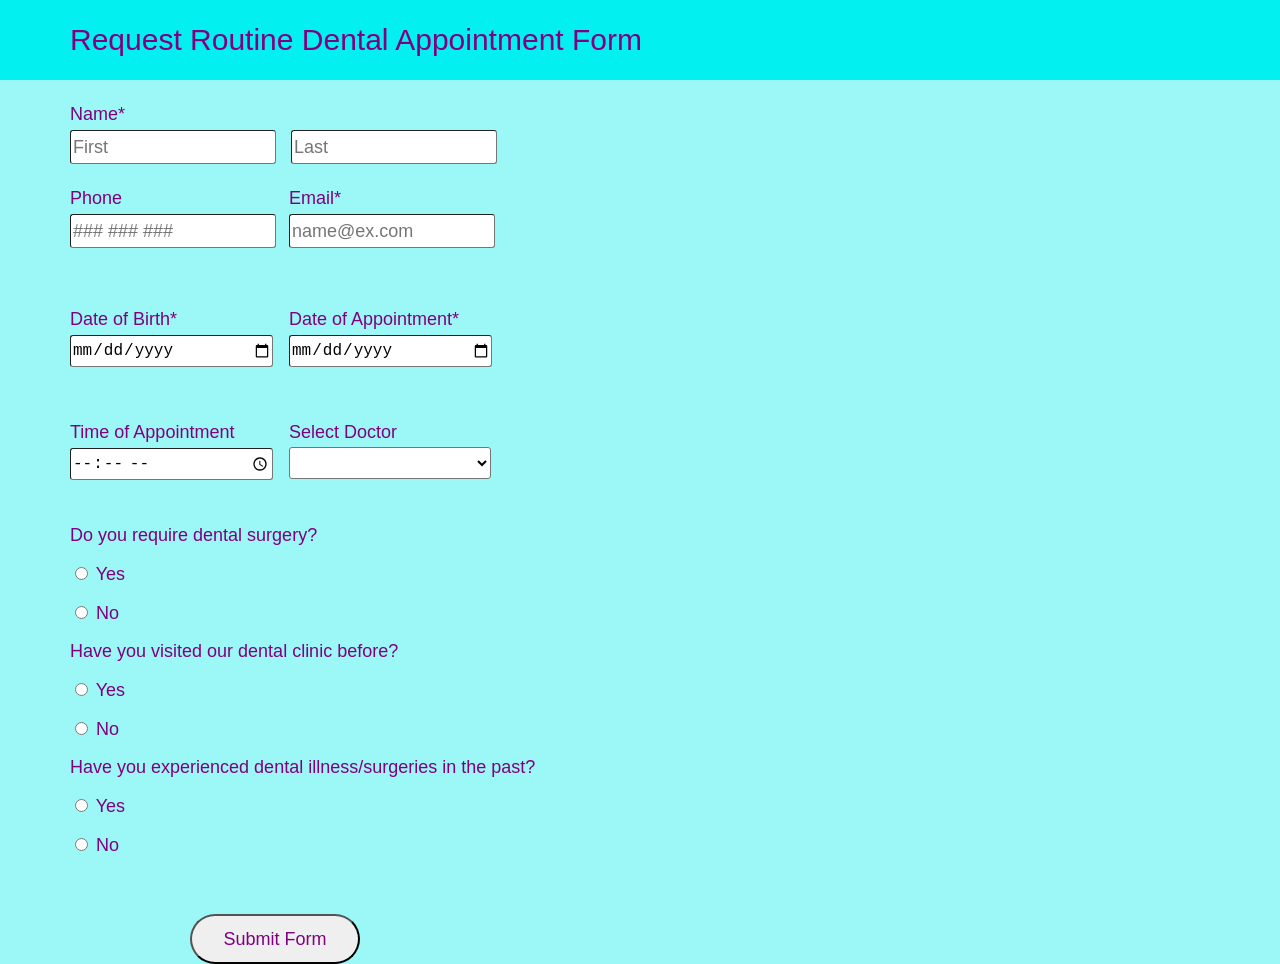
<file: assignment/Hospital_form_validation_with_local_storage/form.html>
<!DOCTYPE html>
<html lang="en">
<head>
    <meta charset="UTF-8">
    <meta http-equiv="X-UA-Compatible" content="IE=edge">
    <meta name="viewport" content="width=device-width, initial-scale=1.0">
    <title>Document</title>
</head>
<body>
    <header>
        <div id="title">
            <h1 id="main_title">Request Routine Dental Appointment Form</h1>
        </div>
    </header>
    <form id="appointment_form">
        <div id="name">
            <label>Name*</label><br>
            <div id="f1">
                <div id="fn">
                    <input type="text" id="fname" placeholder="First"/>
                </div>
                <div id="ln">
                    <input type="text" id="lname" placeholder="Last" />
                </div>
            </div> 
        </div>
        <div id="phone_number">
            <label>Phone</label><br>
            <div id="pn">
                <input type="number" id="phone" maxlength="10" placeholder="### ### ###"/>
            </div>  
        </div>
        <div id="emailid">
            <label>Email*</label><br>
            <div id="ei">
                <input type="text" id="email" placeholder="name@ex.com"/>
            </div>
        </div>
        <br>
        <br>
        <br>
        <br>
        <br>
        <br>
        <br>
        <div id="date_of_birth">
            <label>Date of Birth*</label><br>
            <div id="db">
                <input type="date" id="dob" />
            </div>
        </div>
        <div id="date_of_appointment">
            <label>Date of Appointment*</label><br>
            <div id="da">
                <input type="date" id="doa" />
            </div>
        </div>
        <br>
        <br>
        <br>
        <br>
        <br>
        <br>
        <div id="time_of_appointment">
            <label>Time of Appointment</label><br>
            <div id="ti">
                <input type="time" id="toa" />
            </div>
        </div>
        <div id="select_doctor">
            <label for="doctor">Select Doctor</label><br>
            <div id="selection">
                <select name="doctor" id="doctor">
                    <option value="default" selected disabled hidden>Select an Option</option>
                    <option value="MD">MD</option>
                    <option value="FH">FH</option>
                    <option value="KL">KL</option>
                    <option value="WP">WP</option>
                    <option value="TT">TT</option>
                </select>
            </div>
        </div>
        <br>
        <br>
        <br>
        <br>
        <br>
        <br>
        <div id="question1">
            <p>Do you require dental surgery?</p>
            <div id="q1y">
                <input type="radio" id="yes1" name="q1" value="Yes"/>
                <label for="yes1">Yes</label>
            </div>
            <div id="q1n">
                <input type="radio" id="no1" name="q1" value="No"/>
                <label for="no1">No</label>
            </div>  
        </div>
        <div id="question2">
            <p>Have you visited our dental clinic before?</p>
            <div id="q2y">
                <input type="radio" id="yes2" name="q2" value="Yes"/>
                <label for="yes2">Yes</label>
            </div>
            <div id="q2n">
                <input type="radio" id="no2" name="q2" value="No"/>
                <label for="no2">No</label>
            </div>   
        </div>
        <div id="question3">
            <p>Have you experienced dental illness/surgeries in the past?</p>
            <div id="q3y">
                <input type="radio" id="yes3" name="q3" value="Yes"/>
                <label for="yes3">Yes</label>
            </div>
            <div id="q3n">
                <input type="radio" id="no3" name="q3" value="No"/>
                <label for="no3">No</label>
            </div>
        </div>
        <small></small>
        <div id="sub">
            <input type="submit" id="submitform" placeholder="Submit" value="Submit"/>
        </div>
        
    </form>
</body>
<link href="./css/form.css" rel="stylesheet"/>
<script src="./js/form.js"></script>
</html>
</file>
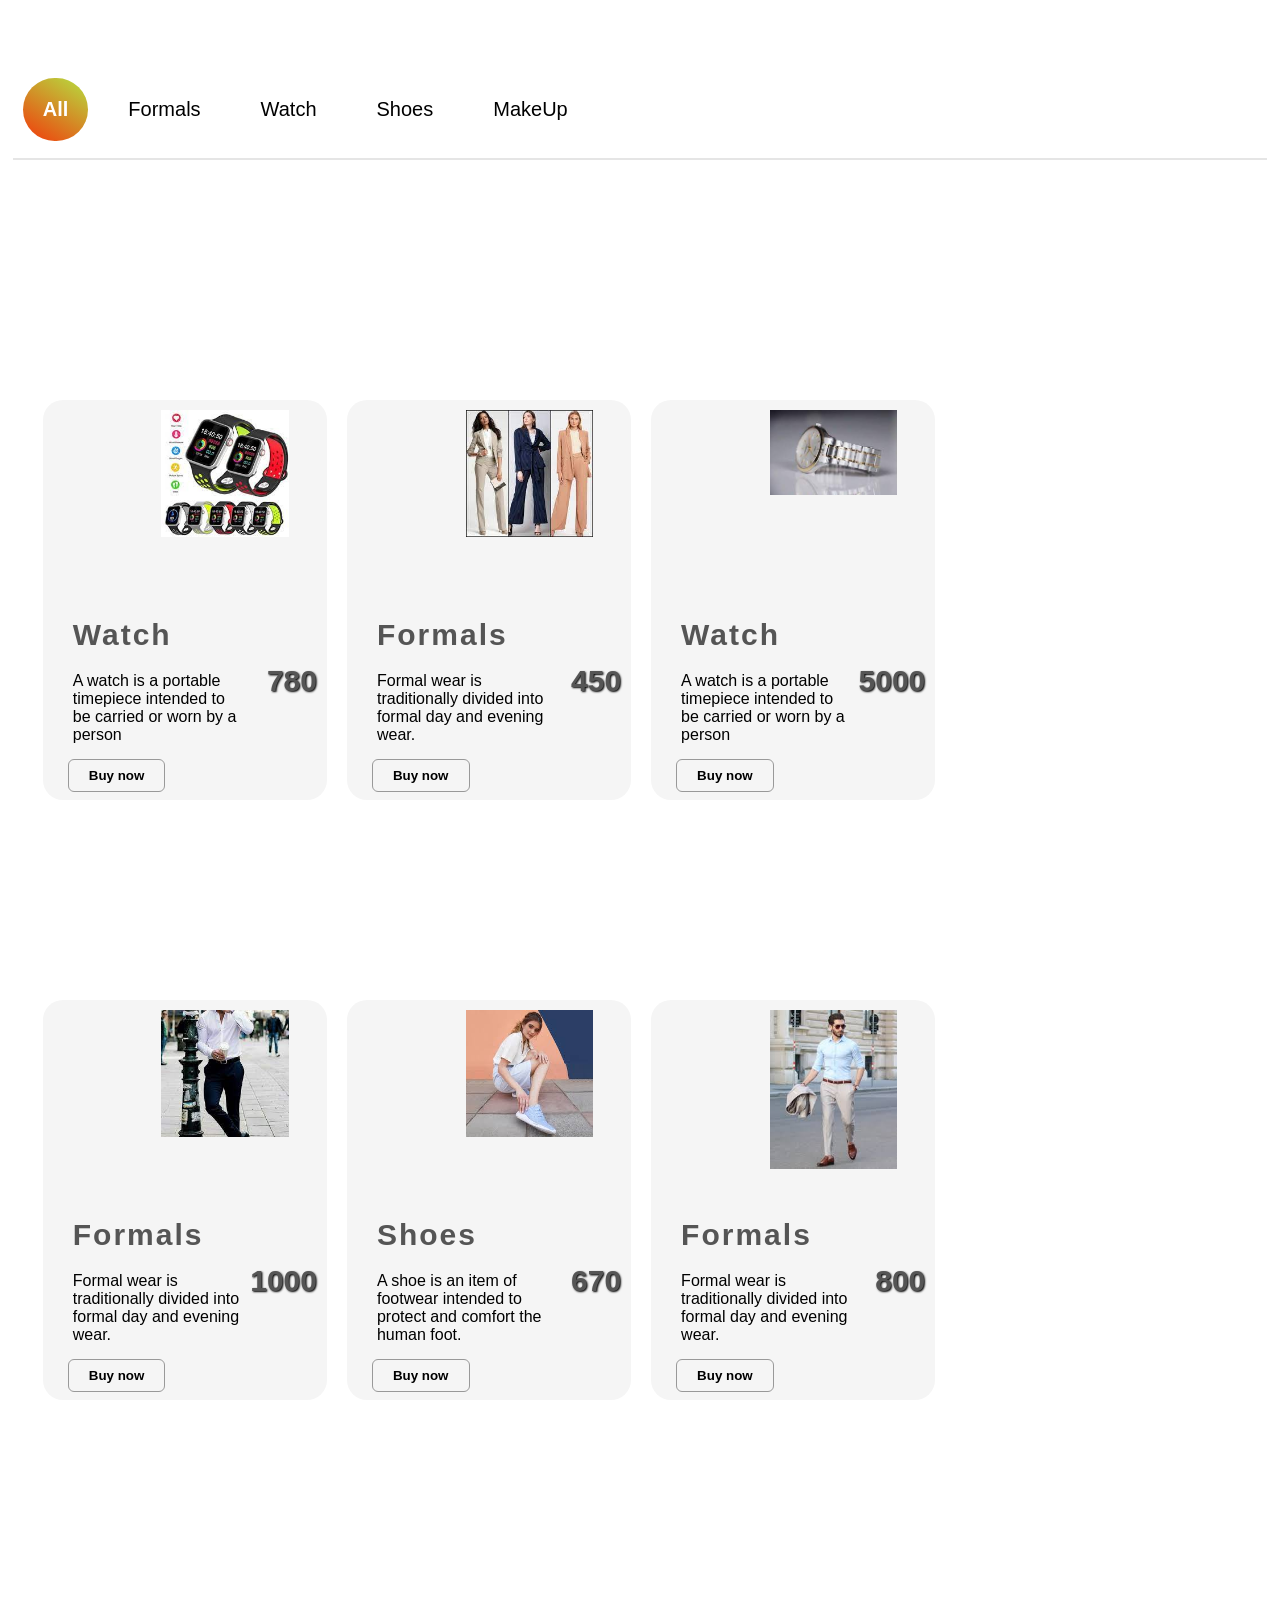
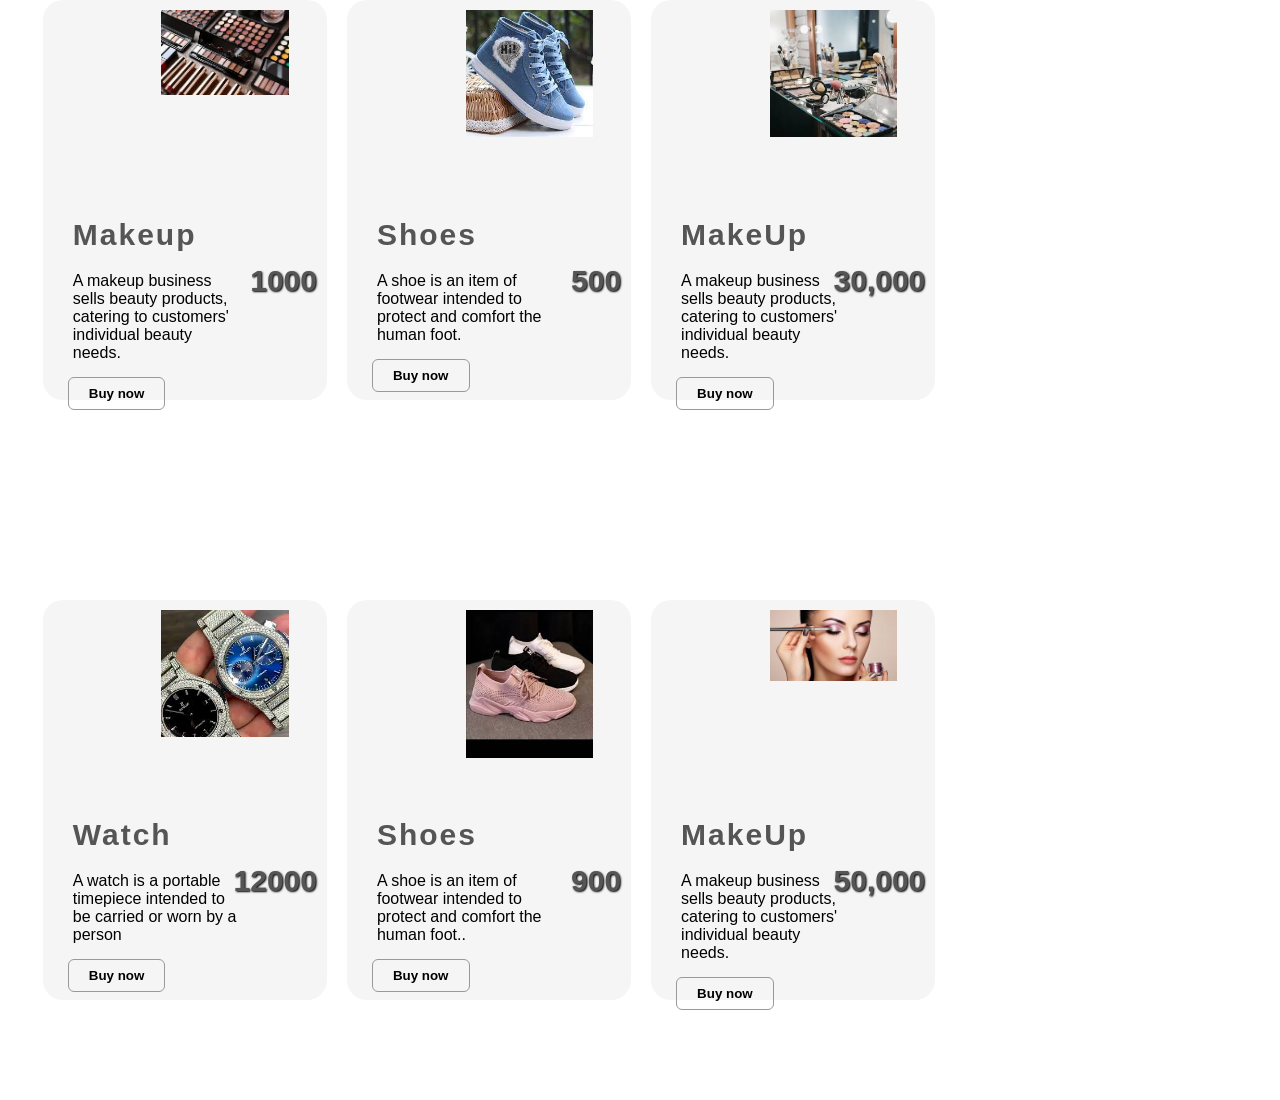
<file: assignment/product_view/flipkart.html>
<!DOCTYPE html>
<html lang="en">
<head>
	<meta charset="UTF-8">
	<title>Filter Product</title>
	<link rel="stylesheet"  href="flipkart.css">
</head>
<body>

	<main>
		<header>
			<ul class="indicator">
				<li data-filter="all" class="active"><a href="#">All</a></li>
				<li data-filter="formals"><a href="#">Formals</a></li>
				<li data-filter="Watch"><a href="#">Watch</a></li>
				<li data-filter="Shoes"><a href="#">Shoes</a></li>
				<li data-filter="makeup"><a href="#">MakeUp</a></li>
			</ul>
			
		</header>
		<div class="product-field">
			<ul class="items">
				<li data-category="" data-price="">
					<picture>
						<img src="images/watch1.jfif" alt="">
					</picture>
					<div class="detail">
						
						<strong>Watch</strong>
						<span>A watch is a portable timepiece intended to be carried or worn by a person</span>
						<small>Buy now</small>
					</div>
					<h4>780</h4>
				</li>
				<li data-category="" data-price="">
					<picture>
						<img src="images/formal1.jfif" alt="">
					</picture>
					<div class="detail">
						

						<strong>Formals</strong>
						<span>Formal wear is traditionally divided into formal day and evening wear.</span>
						<small>Buy now</small>
					</div>
					<h4>450</h4>
				</li>
				<li data-category="" data-price="">
					<picture>
						<img src="images/watch2.jfif" alt="">
					</picture>
					<div class="detail">
						
						<strong>Watch</strong>
						<span>A watch is a portable timepiece intended to be carried or worn by a person</span>
						<small>Buy now</small>
					</div>
					<h4>5000</h4>
				</li>
				<li data-category="" data-price="">
					<picture>
						<img src="images/formal2.jfif" alt="">
					</picture>
					<div class="detail">
						
						<strong>Formals</strong>
						<span>Formal wear is traditionally divided into formal day and evening wear.</span>
						<small>Buy now</small>
					</div>
					<h4>1000</h4>
				</li>
				<li data-category="" data-price="">
					<picture>
						<img src="images/shoe1.jfif" alt="">
					</picture>
					<div class="detail">
						
						<strong>Shoes</strong>
						<span>A shoe is an item of footwear intended to protect and comfort the human foot.</span>
						<small>Buy now</small>
					</div>
					<h4>670</h4>
				</li>
				<li data-category="" data-price="">
					<picture>
						<img src="images/formal3.jfif" alt="">
					</picture>
					<div class="detail">
						
						<strong>Formals</strong>
						<span>Formal wear is traditionally divided into formal day and evening wear.</span>
						<small>Buy now</small>
					</div>
					<h4>800</h4>
				</li>
				<li data-category="" data-price="">
					<picture>
						<img src="images/m1.jfif" alt="">
					</picture>
					<div class="detail">
						
						<strong>Makeup</strong>
						<span>A makeup business sells beauty products, catering to customers' individual beauty needs.</span>
						<small>Buy now</small>
					</div>
					<h4>1000</h4>
				</li>
				<li data-category="" data-price="">
					<picture>
						<img src="images/shoe2.jfif" alt="">
					</picture>
					<div class="detail">
						
						<strong>Shoes</strong>
						<span>A shoe is an item of footwear intended to protect and comfort the human foot.</span>
						<small>Buy now</small>
					</div>
					<h4>500</h4>
				</li>
				<li data-category="" data-price="">
					<picture>
						<img src="images/m2.jfif" alt="">
					</picture>
					<div class="detail">

						<strong>MakeUp</strong>
						<span>A makeup business sells beauty products, catering to customers' individual beauty needs.</span>
						<small>Buy now</small>
					</div>
					<h4>30,000</h4>
				</li>
				<li data-category="" data-price="">
					<picture>
						<img src="images/watch3.jfif" alt="">
					</picture>
					<div class="detail">

						<strong>Watch</strong>
						<span>A watch is a portable timepiece intended to be carried or worn by a person</span>
						<small>Buy now</small>
					</div>
					<h4>12000</h4>
				</li>
				<li data-category="" data-price="">
					<picture>
						<img src="images/shoe3.jfif" alt="">
					</picture>
					<div class="detail">

						<strong>Shoes</strong>
						<span>A shoe is an item of footwear intended to protect and comfort the human foot..</span>
						<small>Buy now</small>
					</div>
					<h4>900</h4>
				</li>
				<li data-category="" data-price="">
					<picture>
						<img src="images/m3.jfif" alt="">
					</picture>
					<div class="detail">

						<strong>MakeUp</strong>
						<span>A makeup business sells beauty products, catering to customers' individual beauty needs.</span>
						<small>Buy now</small>
					</div>
					<h4>50,000</h4>
				</li>
			</ul>
		</div>
	</main>
	
</body>
</html>
</file>
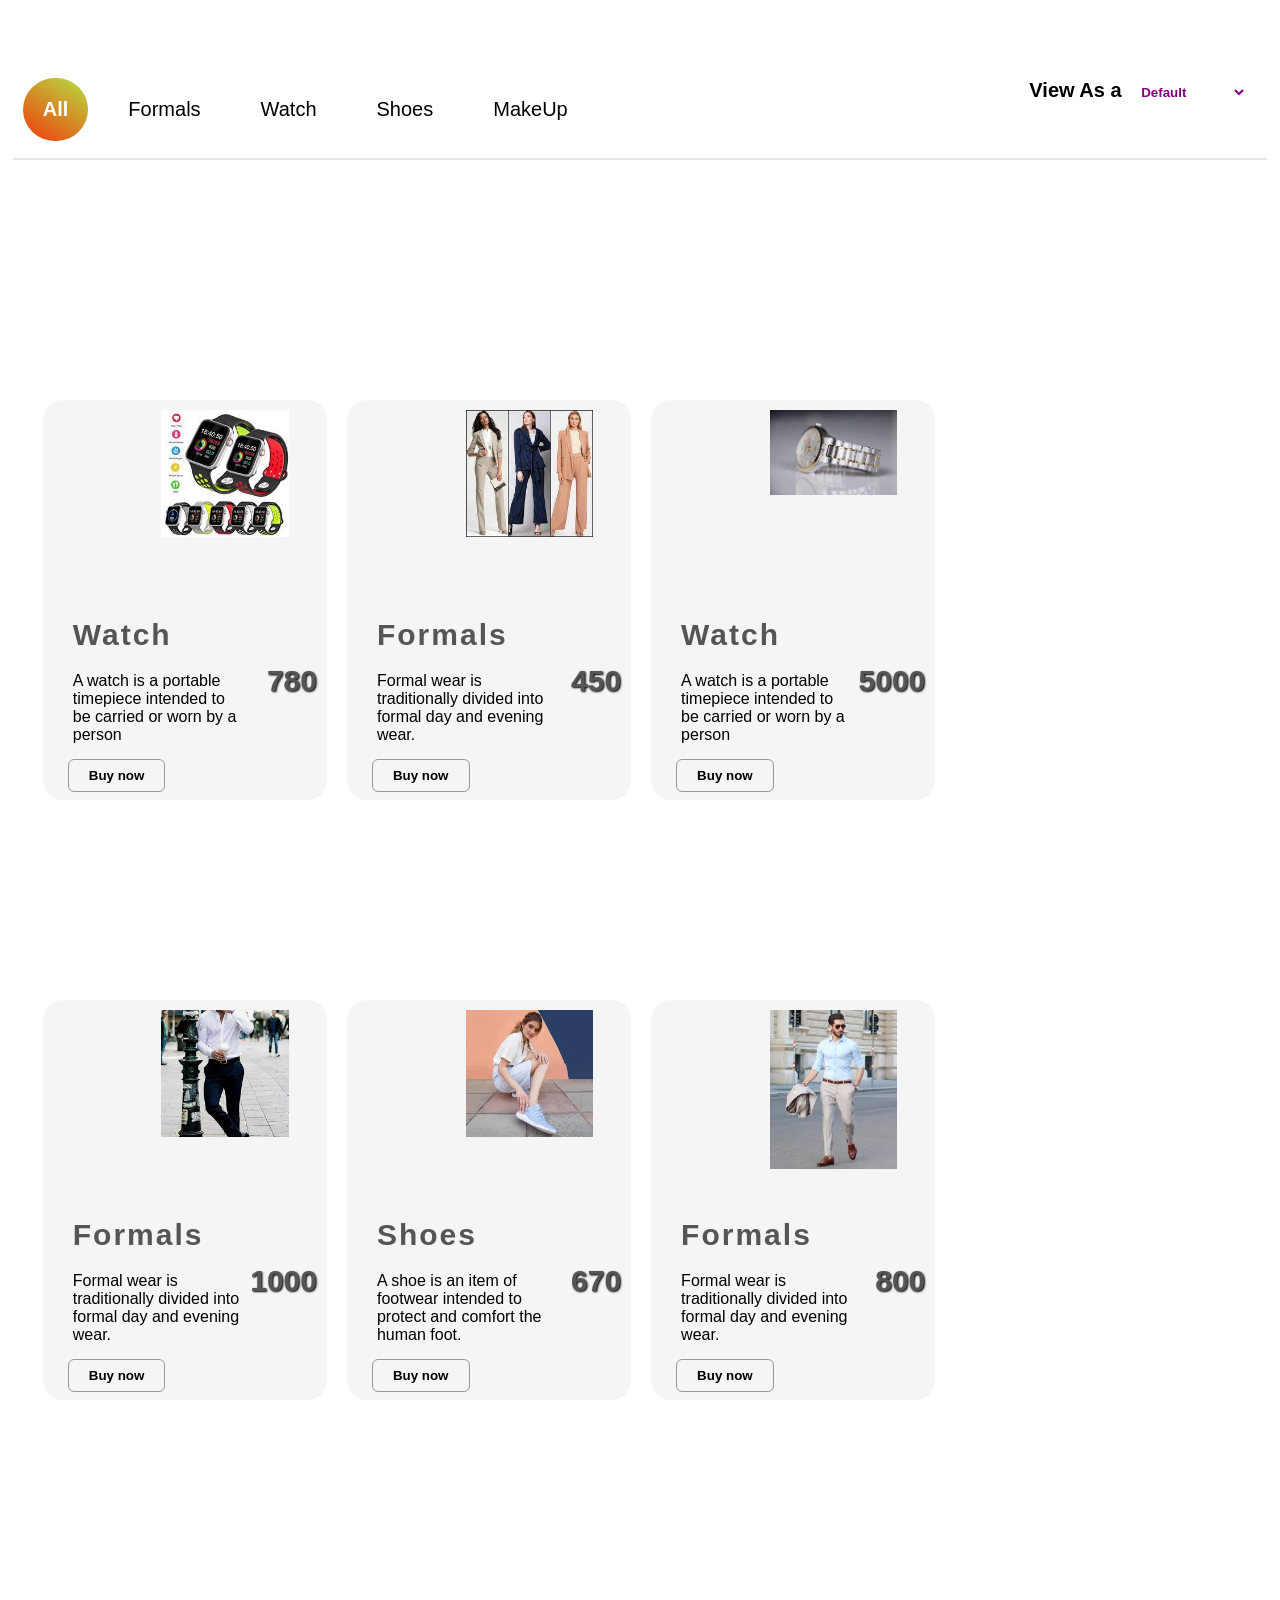
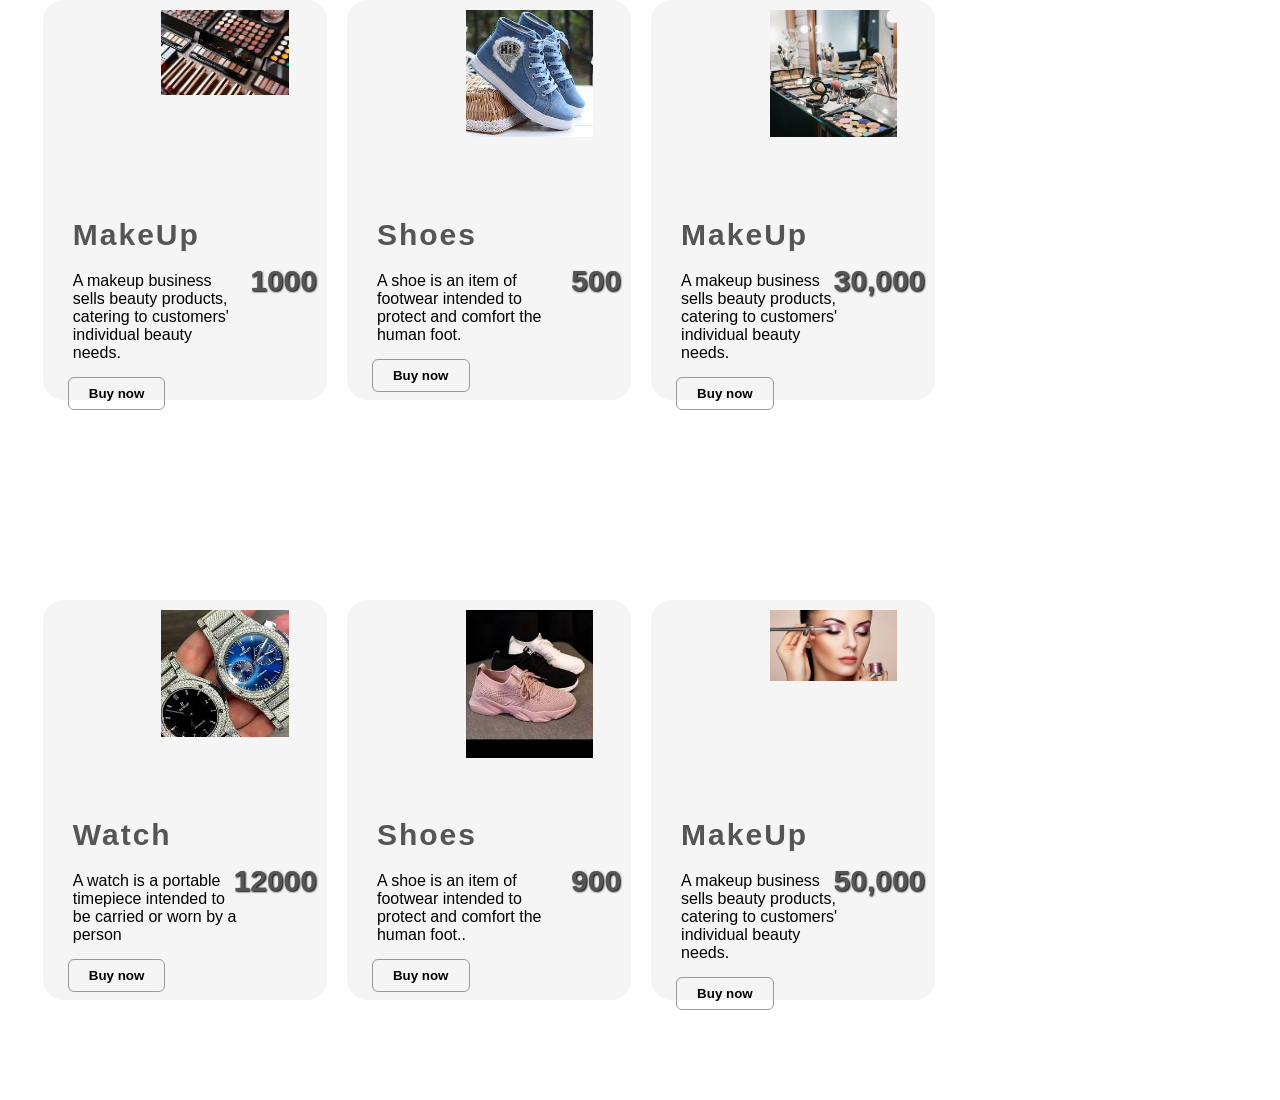
<file: assignment/product_view_sort/flipkart.html>
<!DOCTYPE html>
<html lang="en">
<head>
	<meta charset="UTF-8">
	<title>Filter Product</title>
	<link rel="stylesheet"  href="flipkart.css">
</head>
<body>

	<main>
		<header>
			<ul class="indicator">
				<li data-filter="all" class="active"><a href="#">All</a></li>
				<li data-filter="Formals"><a href="#">Formals</a></li>
				<li data-filter="Watch"><a href="#">Watch</a></li>
				<li data-filter="Shoes"><a href="#">Shoes</a></li>
				<li data-filter="MakeUp"><a href="#">MakeUp</a></li>
			</ul>
			<div class="filter-condition">
				<span>View As a</span>
				<select name="" id="select">
					<option value="Default">Default</option>
					<option value="LowToHigh">Low to high</option>
					<option value="HighToLow">High to low</option>
				</select>
			</div>
		</header>
		<div class="product-field">
			<ul class="items">
				<li data-category="" data-price="">
					<picture>
						<img src="images/watch1.jfif" alt="">
					</picture>
					<div class="detail">
						
						<strong>Watch</strong>
						<span>A watch is a portable timepiece intended to be carried or worn by a person</span>
						<small>Buy now</small>
					</div>
					<h4>780</h4>
				</li>
				<li data-category="" data-price="">
					<picture>
						<img src="images/formal1.jfif" alt="">
					</picture>
					<div class="detail">
						

						<strong>Formals</strong>
						<span>Formal wear is traditionally divided into formal day and evening wear.</span>
						<small>Buy now</small>
					</div>
					<h4>450</h4>
				</li>
				<li data-category="" data-price="">
					<picture>
						<img src="images/watch2.jfif" alt="">
					</picture>
					<div class="detail">
						
						<strong>Watch</strong>
						<span>A watch is a portable timepiece intended to be carried or worn by a person</span>
						<small>Buy now</small>
					</div>
					<h4>5000</h4>
				</li>
				<li data-category="" data-price="">
					<picture>
						<img src="images/formal2.jfif" alt="">
					</picture>
					<div class="detail">
						
						<strong>Formals</strong>
						<span>Formal wear is traditionally divided into formal day and evening wear.</span>
						<small>Buy now</small>
					</div>
					<h4>1000</h4>
				</li>
				<li data-category="" data-price="">
					<picture>
						<img src="images/shoe1.jfif" alt="">
					</picture>
					<div class="detail">
						
						<strong>Shoes</strong>
						<span>A shoe is an item of footwear intended to protect and comfort the human foot.</span>
						<small>Buy now</small>
					</div>
					<h4>670</h4>
				</li>
				<li data-category="" data-price="">
					<picture>
						<img src="images/formal3.jfif" alt="">
					</picture>
					<div class="detail">
						
						<strong>Formals</strong>
						<span>Formal wear is traditionally divided into formal day and evening wear.</span>
						<small>Buy now</small>
					</div>
					<h4>800</h4>
				</li>
				<li data-category="" data-price="">
					<picture>
						<img src="images/m1.jfif" alt="">
					</picture>
					<div class="detail">
						
						<strong>MakeUp</strong>
						<span>A makeup business sells beauty products, catering to customers' individual beauty needs.</span>
						<small>Buy now</small>
					</div>
					<h4>1000</h4>
				</li>
				<li data-category="" data-price="">
					<picture>
						<img src="images/shoe2.jfif" alt="">
					</picture>
					<div class="detail">
						
						<strong>Shoes</strong>
						<span>A shoe is an item of footwear intended to protect and comfort the human foot.</span>
						<small>Buy now</small>
					</div>
					<h4>500</h4>
				</li>
				<li data-category="" data-price="">
					<picture>
						<img src="images/m2.jfif" alt="">
					</picture>
					<div class="detail">

						<strong>MakeUp</strong>
						<span>A makeup business sells beauty products, catering to customers' individual beauty needs.</span>
						<small>Buy now</small>
					</div>
					<h4>30,000</h4>
				</li>
				<li data-category="" data-price="">
					<picture>
						<img src="images/watch3.jfif" alt="">
					</picture>
					<div class="detail">

						<strong>Watch</strong>
						<span>A watch is a portable timepiece intended to be carried or worn by a person</span>
						<small>Buy now</small>
					</div>
					<h4>12000</h4>
				</li>
				<li data-category="" data-price="">
					<picture>
						<img src="images/shoe3.jfif" alt="">
					</picture>
					<div class="detail">

						<strong>Shoes</strong>
						<span>A shoe is an item of footwear intended to protect and comfort the human foot..</span>
						<small>Buy now</small>
					</div>
					<h4>900</h4>
				</li>
				<li data-category="" data-price="">
					<picture>
						<img src="images/m3.jfif" alt="">
					</picture>
					<div class="detail">

						<strong>MakeUp</strong>
						<span>A makeup business sells beauty products, catering to customers' individual beauty needs.</span>
						<small>Buy now</small>
					</div>
					<h4>50,000</h4>
				</li>
			</ul>
		</div>
	</main>
	
</body>
</html>
<script  src="flipkart.js"></script>
</file>
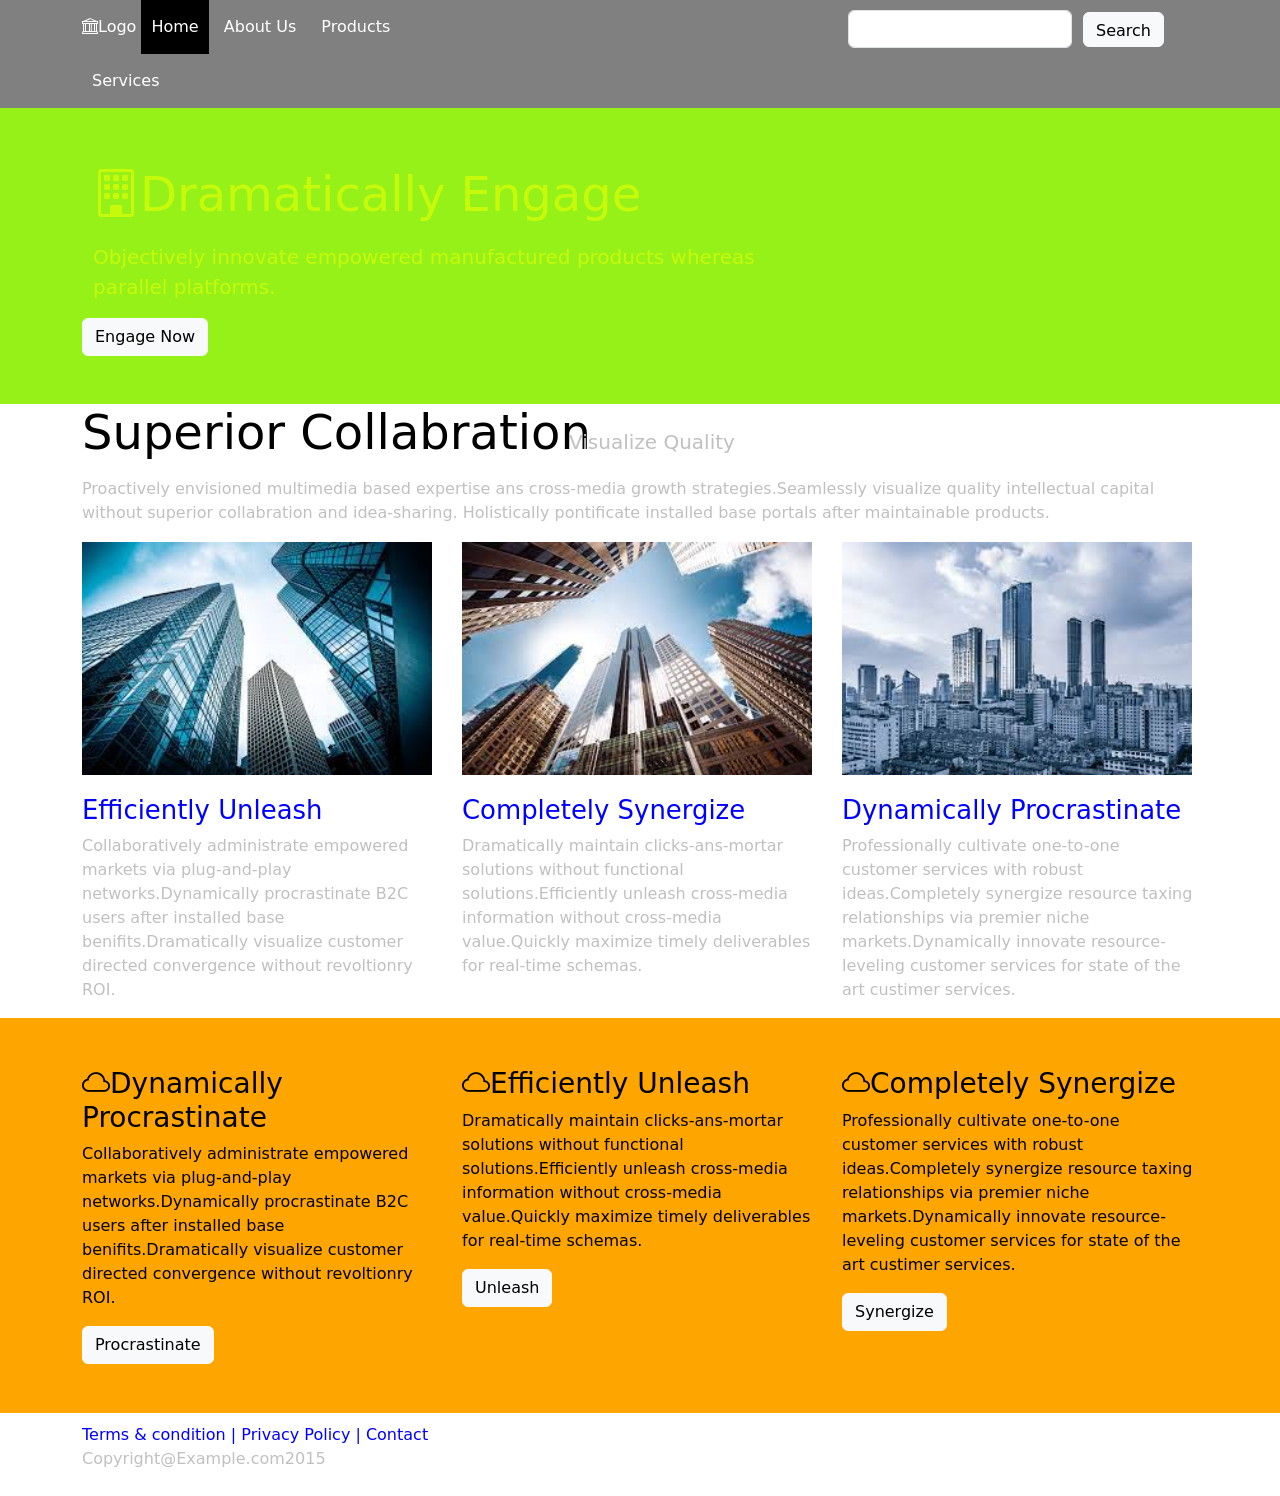
<file: assignment/template using bootstrap/template.html>
<!DOCTYPE html>
<html lang="en">

<head>
	<meta charset="UTF-8">
	<title>Template</title>
	<meta name="viewport" content="width=device-width, initial-scale=1, shrink-to-fit=no">
	<link href="https://stackpath.bootstrapcdn.com/font-awesome/4.7.0/css/font-awesome.min.css" rel="stylesheet"
		integrity="sha384-wvfXpqpZZVQGK6TAh5PVlGOfQNHSoD2xbE+QkPxCAFlNEevoEH3Sl0sibVcOQVnN" crossorigin="anonymous">

	<link href="https://cdn.jsdelivr.net/npm/bootstrap@5.2.0-beta1/dist/css/bootstrap.min.css" rel="stylesheet"
		integrity="sha384-0evHe/X+R7YkIZDRvuzKMRqM+OrBnVFBL6DOitfPri4tjfHxaWutUpFmBp4vmVor" crossorigin="anonymous">
	<link rel="stylesheet" href="https://cdn.jsdelivr.net/npm/bootstrap-icons@1.8.3/font/bootstrap-icons.css">
	<link rel="stylesheet" href="css/template.css">
</head>

<body>
	
	<div id="header">
		<div class="container">
			<div class="row">
				<div class="col-md-4">
					<ul id="menu">
						<i class="bi bi-bank"></i>Logo
						<li><a class="active" href="">Home</a></li>
						<li><a href="">About Us</a></li>
						<li><a href="">Products</a></li>
						<li><a href="">Services</a></li>
					</ul>
				</div>
				<div class="col-md-8">
					<div id="searchDiv">
						<input class="form-control" type="text" aria-label="Search">
						<button type="button" class="btn btn-light">Search</button>

					</div>
				</div>
			</div>
		</div>
	</div>

	<div id="banner" class="py-5">
		<div class="container">
			<div class="row">
				<div class="col-md-8 col-lg-8">
					<div class="banner-title">
						<h1 class="title"><i class="bi bi-building"></i>Dramatically Engage</h1>
						<p class="lead">Objectively innovate empowered manufactured products whereas parallel platforms.
						</p>
						<button type="button" class="btn btn-light">Engage Now</button>
					</div>
				</div>
			</div>
		</div>
	</div>



	<div id="body" class="container section">
		<div class="row">
			<div class="col-md-12">
				<h2 class="section-head">Superior Collabration</h2>
				<h3 class="sub-head">Visualize Quality</h3>
				<p>Proactively envisioned multimedia based expertise ans cross-media growth strategies.Seamlessly
					visualize quality intellectual capital without superior collabration and idea-sharing.
					Holistically pontificate installed base portals after maintainable products.</p>
			</div>


			<div class="col-md-8 col-lg-4">
				<div class="body-post">
					<img src="./images/block1.jfif" alt="">
					<h3><a href="#">Efficiently Unleash</a></h3>
					<p>Collaboratively administrate empowered markets via plug-and-play networks.Dynamically
						procrastinate B2C users after installed base benifits.Dramatically visualize customer directed
						convergence without revoltionry ROI.</p>
				</div>
			</div>
			<div class="col-md-8 col-lg-4">
				<div class="body-post">
					<img src="./images/block2.jfif" alt="">
					<h3><a href="#">Completely Synergize</a></h3>
					<p>Dramatically maintain clicks-ans-mortar solutions without functional solutions.Efficiently
						unleash cross-media information without cross-media value.Quickly maximize timely deliverables
						for real-time schemas.</p>
				</div>
			</div>
			<div class="col-md-8  col-lg-4">
				<div class="body-post">
					<img src="./images/block3.jfif" alt="">
					<h3><a href="#">Dynamically Procrastinate</a></h3>
					<p>Professionally cultivate one-to-one customer services with robust ideas.Completely synergize
						resource taxing relationships via premier niche markets.Dynamically innovate resource-leveling
						customer services for state of the art custimer services.
					</p>

				</div>
			</div>
		</div>
	</div>


	<div id="footer-sidebar">
		<div class="container">
			<div class="row">
				<div class="col-sm-8 col-md-4">
					<div class="footer-widget">
						<h3><i class="bi bi-cloud"></i>Dynamically Procrastinate</h3>
						<p>Collaboratively administrate empowered markets via plug-and-play networks.Dynamically
							procrastinate B2C users after installed base benifits.Dramatically visualize customer
							directed convergence without revoltionry ROI.</p>
						<button type="button" class="btn btn-light">Procrastinate</button>
					</div>
				</div>
				<div class="col-sm-8 col-md-4">
					<div class="footer-widget">
						<h3><i class="bi bi-cloud"></i>Efficiently Unleash</h3>
						<p>Dramatically maintain clicks-ans-mortar solutions without functional solutions.Efficiently
							unleash cross-media information without cross-media value.Quickly maximize timely
							deliverables for real-time schemas.</p>
						<button type="button" class="btn btn-light">Unleash</button>
					</div>
				</div>
				<div class="col-sm-8 col-md-4">
					<div class="footer-widget">
						<h3><i class="bi bi-cloud"></i>Completely Synergize</h3>
						<p>Professionally cultivate one-to-one customer services with robust ideas.Completely synergize
							resource taxing relationships via premier niche markets.Dynamically innovate
							resource-leveling customer services for state of the art custimer services.
						</p>
						<button type="button" class="btn btn-light">Synergize</button>

					</div>
				</div>
			</div>
		</div>
	</div>

	<div id="footer">
		<div class="container">
			<div class="row">
				<div class="col-md-6">Terms & condition | Privacy Policy | Contact
					<p>Copyright@Example.com2015</p>
				</div>
			</div>
		</div>
	</div>
	</div>
</body>

</html>
</file>
<file: assignment/Hospital_form_validation_with_local_storage/css/form.css>
html, body, div, span, applet, object, iframe,
h1, h2, h3, h4, h5, h6, p, blockquote, pre,
a, abbr, acronym, address, big, cite, code,
del, dfn, em, img, ins, kbd, q, s, samp,
small, strike, strong, sub, sup, tt, var,
b, u, i, center,
dl, dt, dd, ol, ul, li,
fieldset, form, label, legend,
table, caption, tbody, tfoot, thead, tr, th, td,
article, aside, canvas, details, embed, 
figure, figcaption, footer, header, hgroup, 
menu, nav, output, ruby, section, summary,
time, mark, audio, video {
	margin: 0;
	padding: 0;
	border: 0;
	font-size: 100%;
	font: inherit;
	vertical-align: baseline;
}
/* HTML5 display-role reset for older browsers */
article, aside, details, figcaption, figure, 
footer, header, hgroup, menu, nav, section {
	display: block;
}
body {
	line-height: 1;
}
ol, ul {
	list-style: none;
}
blockquote, q {
	quotes: none;
}
blockquote:before, blockquote:after,
q:before, q:after {
	content: '';
	content: none;
}
table {
	border-collapse: collapse;
	border-spacing: 0;
}

/* CSS Reset Ends Here */

body{
    font-family: Arial, Helvetica, sans-serif;
    background-color: rgb(156, 247, 247);
    font-size: large;
}

#title{
    width: auto;
    height: 80px;
    font-size: 30px;
    background-color: rgb(2, 240, 240);
}

#main_title{
    color: purple;
    padding: 25px 10px 10px 70px;
}

#name{
    padding-top: 25px ;
    padding-left: 70px;
    color: purple;
}

#f1,#pn,#ei,#db,#da,#ti{
    padding-top: 7px;
}

#fn,#ln{
    display: inline;

}

#selection{
    padding-top: 6px;
}

#ln{
    padding-left: 10px;
}

#fname,#lname,#phone,#email,#dob,#doa,#toa,#doctor{
    height:30px;
    width: 200px;
    border-width: 1px;
    border-radius: 3px;
    /* border-color: greenyellow; */
    font-size: large;
}

#doctor{
    height: 32px;
    width: 202px;
    background-color: white;
}

#phone_number,#date_of_birth,#time_of_appointment,#question1,#question2,#question3{
    padding-left: 70px;
}



#phone_number,#emailid{
    padding-top: 25px;
    color: purple;
    width: 219px;
    float: left;
}

#date_of_birth,#date_of_appointment,#time_of_appointment,#select_doctor{
    float: left;
    padding-top: 20px;
    color: purple;
    width: 219px;
}

#time_of_appointment,#select_doctor{
    padding-top: 25px;
}

#question1,#question2,#question3{
    padding-top: 20px;
    color: purple;
}
#q1y,#q1n,#q2y,#q2n,#q3y,#q3n{
    padding-top: 20px;
}

#sub{
    padding-top: 60px;
    padding-left: 190px;

}

#submitform{
    width:170px;
    height: 50px;
    border-radius: 30px;
    color: purple;
    font-size: large;
}

/* #phone{
    height:30px;
    width: 200px;
} */

.error{
    border-width: 3px;
    border-color: red;
    color: red;
}
</file>
<file: assignment/product_view/flipkart.css>
:root{
    --gra: linear-gradient(32deg, rgb(242, 57, 11), rgb(180, 225, 65));
}
*{
    padding: 0;
    margin: 0;
    box-sizing: border-box;
}
main{
    width: 98%;
    background: white;
    margin: 60px auto;
    font-family: sans-serif;
}
header{
    width: 100%;
    height: 100px;
    border-bottom: 2px solid #e5e5e5;
    display: flex;
    align-items: center;

}
header ul li{
    list-style: none;
    padding: 20px;
    margin: 10px;
    float: left;
    font-size: 20px;
    border-radius: 35px;

}
header ul li a{
    color: inherit;
    text-decoration: none;
}
header ul li.active{
    background: var(--gra);
}
header ul li.active a{
    color: white;
    font-weight: bold;
}
.filter-condition{
    padding: 20px;
    height: 100px;
    font-size: 20px;
    font-weight: bold;
}
.filter-condition select{
    width: 120px;
    padding: 0 0 0 10px;
    border: none;
    outline: none;
    font-weight: bold;
    color: purple;
    background: transparent;
    cursor: pointer;
}
.product-field{
    padding: 40px 20px;
}
.product-field ul{
    width: 100%;
    display: flex;
    flex-wrap: wrap;
}
.product-field ul li{
    list-style: none;
    width: 23.4%;
    height: 400px;
    
    background: whitesmoke;
    
    border-radius: 20px;
    padding: 10px;
    padding-top: 198px;
    margin: 200px 10px 0 10px;
    position: relative;
}
picture{
    padding: 5px;
    position: absolute;
    right: 0;
    bottom: 26%;
    width: 60%;
    height: 79%;
    border-radius: 15px 20px 0 20px;
    align-items: center;
    overflow: hidden;
}
picture img {
  width: 95%;
  z-index: 1;
  padding: 25px;
  padding-left: 0px;
}

.detail{
    width: 100%;
    height: 100%;
}

.detail > strong{
    display: inherit;
    margin: 20px;
    font-size: 30px;
    letter-spacing: 2px;
    color: #555;
}
.detail > span{
    display: inherit;
    padding: 0 20px;
    width: 80%;
}
.detail small{
    display: inline-block;
    padding: 8px 20px;
    margin: 15px;
    font-weight: bold;
    border-radius: 6px;
    border: 1px solid #999;
    cursor: pointer;
}
.detail small:hover{
        background: var(--gra);
        color: white;
        border-color: rgb(21, 124, 124);
}
li h4{
    position: absolute;
    right: 10px;
    top: 66%;
    font-size: 30px;
    color: #555;
    text-shadow: 1px 1px 2px black;
}
</file>
<file: assignment/product_view_sort/flipkart.css>
:root{
    --gra: linear-gradient(32deg, rgb(242, 57, 11), rgb(180, 225, 65));
}
*{
    padding: 0;
    margin: 0;
    box-sizing: border-box;
}
main{
    width: 98%;
    background: white;
    margin: 60px auto;
    font-family: sans-serif;
}
header{
    width: 100%;
    height: 100px;
    border-bottom: 2px solid #e5e5e5;
    display: flex;
    align-items: center;
    justify-content: space-between;
}
header ul li{
    list-style: none;
    padding: 20px;
    margin: 10px;
    float: left;
    font-size: 20px;
    border-radius: 35px;

}
header ul li a{
    color: inherit;
    text-decoration: none;
}
header ul li.active{
    background: var(--gra);
}
header ul li.active a{
    color: white;
    font-weight: bold;
}
.filter-condition{
    padding: 20px;
    height: 100px;
    font-size: 20px;
    font-weight: bold;
}
.filter-condition select{
    width: 120px;
    padding: 0 0 0 10px;
    border: none;
    outline: none;
    font-weight: bold;
    color: purple;
    background: transparent;
    cursor: pointer;
}
.product-field{
    padding: 40px 20px;
}
.product-field ul{
    width: 100%;
    display: flex;
    flex-wrap: wrap;
}
.product-field ul li{
    list-style: none;
    width: 23.4%;
    height: 400px;
    
    background: whitesmoke;
    
    border-radius: 20px;
    padding: 10px;
    padding-top: 198px;
    margin: 200px 10px 0 10px;
    position: relative;
}
picture{
    padding: 5px;
    position: absolute;
    right: 0;
    bottom: 26%;
    width: 60%;
    height: 79%;
    border-radius: 15px 20px 0 20px;
    align-items: center;
    overflow: hidden;
}
picture img {
  width: 95%;
  z-index: 1;
  padding: 25px;
  padding-left: 0px;
}

.detail{
    width: 100%;
    height: 100%;
}

.detail > strong{
    display: inherit;
    margin: 20px;
    font-size: 30px;
    letter-spacing: 2px;
    color: #555;
}
.detail > span{
    display: inherit;
    padding: 0 20px;
    width: 80%;
}
.detail small{
    display: inline-block;
    padding: 8px 20px;
    margin: 15px;
    font-weight: bold;
    border-radius: 6px;
    border: 1px solid #999;
    cursor: pointer;
}
.detail small:hover{
        background: var(--gra);
        color: white;
        border-color: rgb(21, 124, 124);
}
li h4{
    position: absolute;
    right: 10px;
    top: 66%;
    font-size: 30px;
    color: #555;
    text-shadow: 1px 1px 2px black;
}
</file>
<file: assignment/template using bootstrap/css/template.css>
#header {
	color: #fff;
	background: grey;
}

#searchDiv {
	float: right;
	padding: 10px 30px 0px 0px;
}

#searchText {
	height: 25px;
	width: 200px;
	border-radius: 4px;
	text-align: center;
	font-size: medium;
}

#searchButton {
	height: 31px;
	width: 60px;
	border-radius: 4px;
	font-size: medium;
}


#menu {
	list-style: none;
	margin: 0;
	padding: 0;
	float: left;


}

#menu li {
	display: inline-block;

}

#menu li a {
	color: #fff;
	padding: 15px 10px;
	display: block;
	text-decoration: none;
}


#menu .active {
	background-color: #000;

}

#menu li a:hover {
	background: #c0392b;
}

#banner {

	background-color: #96F119;
}

.banner-title {
	padding-top: 0px;

}

.banner-title h1 {

	display: inline-block;
	padding: 10px;
	color: #C6FA0A;
	font-size: -webkit-xxx-large;




}

.banner-title p.lead {
	color: #C6FA0A;
	padding: 0px;
	margin-left: 11px;

}

.sub-head {
	padding-left: 487px;
	margin-top: -39px;
	font-size: 20px;
	color: silver;
}





.section-head {

	text-decoration: none;
	color: #000;
	font-size: 3rem;
}

#searchDiv {
	display: flex;
}

.form-control {
	margin-right: 9px;
	width: 70%;
	margin-bottom: 5px;
}

#searchDiv button {
	margin: 2px;
	height: 35px;

}

.col-md-12 p {
	color: silver;
	font-size: medium;
	margin-bottom: 17px;
	margin-top: 23px;
}

.body-post img {

	width: 350px;
	height: auto;
	margin-bottom: 20px;
}

.body-post h3 {
	font-size: 1.35rem;
}

.body-post h3 a {
	color: blue;
	font-size: larger;
	text-decoration: none;
}

.body-post p {
	font-size: medium;
	color: silver;
}

#footer-sidebar {
	color: black;
	background: orange;
	padding: 49px 0;
}

.footer-widget {
	color: black;

}


#footer {
	color: black;
	background: white;
	padding: 10px 0;
}

#footer .col-md-6 {
	color: blue;
}

#footer p {
	color: silver;
	margin-bottom: 15px;
}

@media (max-width: 992px) {
	.body-post {
		margin-bottom: 30px;
	}

}

@media (max-width: 768px) {

	#menu {
		text-align: center;
	}

	.banner-title {
		padding-top: 0;
	}

	.banner-title h1 {
		font-size: 1.7rem;
	}
	.sub-head{
		text-align: center;
	}

	.footer-widget {
		margin-bottom: 20px;
	}

	#footer {
		text-align: center;
	}

}
</file>
